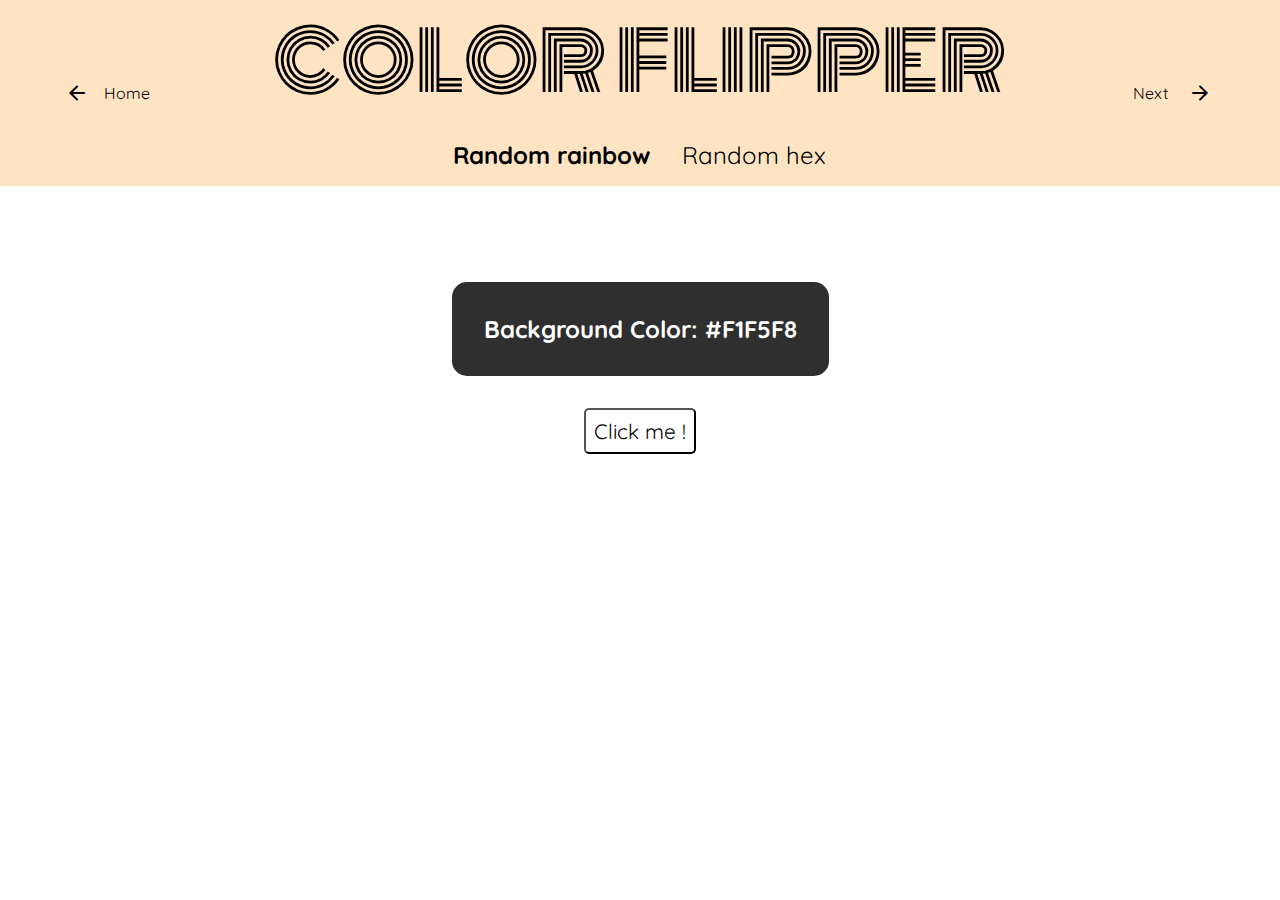
<file: 01-color-flipper/index.html>
<!DOCTYPE html>
<html lang="en">

<head>
  <meta charset="UTF-8" />
  <meta name="viewport" content="width=device-width, initial-scale=1.0" />
  <link rel="stylesheet"
    href="https://fonts.googleapis.com/css2?family=Material+Symbols+Rounded:opsz,wght,FILL,GRAD@20..48,100..700,0..1,-50..200" />
  <title>Color Flipper || Simple</title>

  <!-- styles -->
  <link rel="stylesheet" href="./css/styles.css" />
</head>

<body>
  <header class="header">
    <a href="../index.html" class="arrow-prev">
      <span class="material-symbols-rounded">
        arrow_back
      </span>
      Home
    </a>

    <nav class="nav">
      <div>
        <h1><a href="../index.html">COLOR FLIPPER</a></h1>
        <ul>
          <li>
            <a href="index.html" class="active">Random rainbow</a>
          </li>
          <li>
            <a href="hex.html">Random hex</a>
          </li>
        </ul>
      </div>
    </nav>

    <a href="../02-counter/index.html" class="arrow-next">
      Next
      <span class="material-symbols-rounded">
        arrow_forward
      </span>

    </a>
  </header>
  <main>
    <div>
      <h2>Background Color: <span class="color">
          #F1F5F8
        </span></h2>
      <button id="btn"> Click me !</button>
    </div>
  </main>
  <!-- javascript -->
  <script src="app.js"></script>
</body>

</html>
</file>
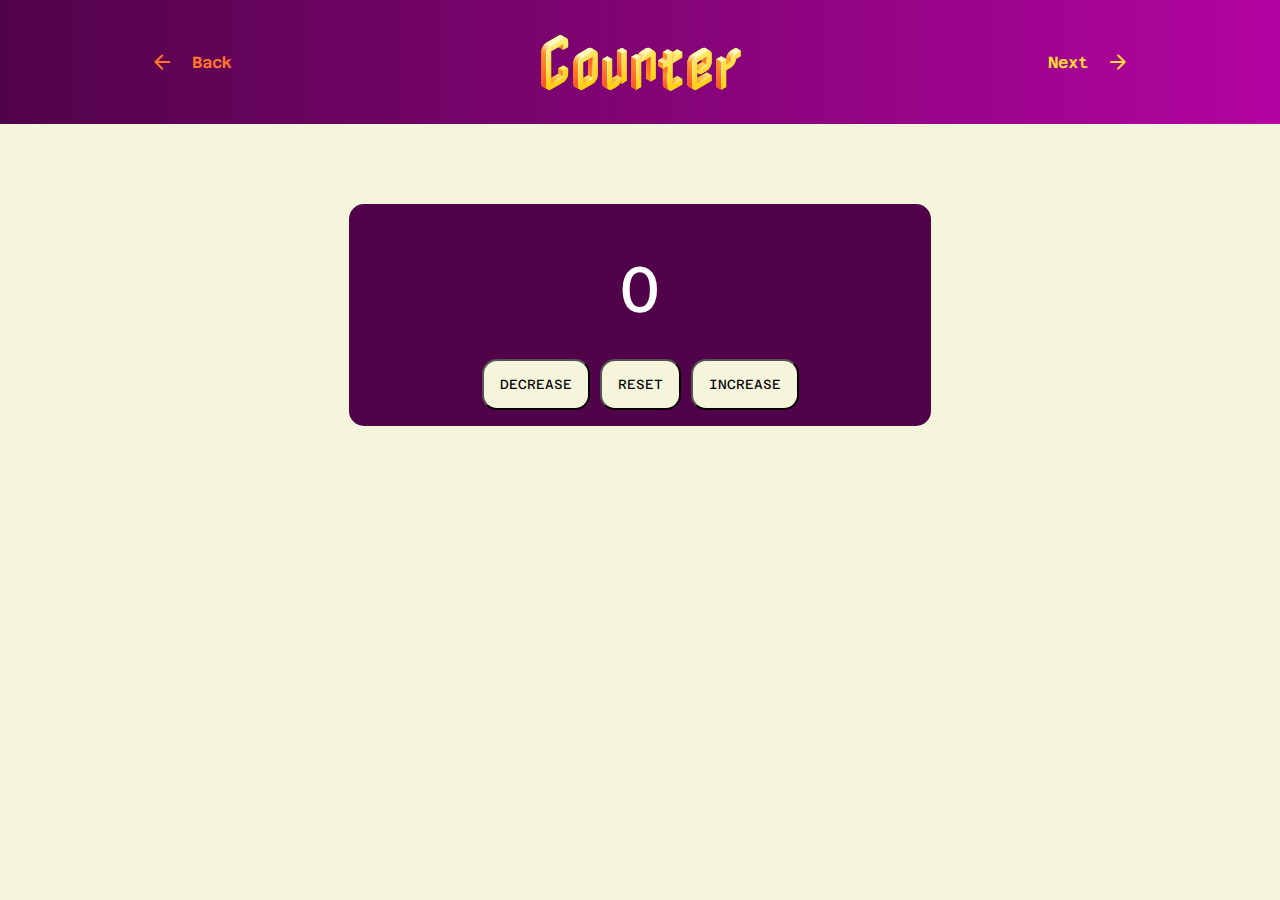
<file: 02-counter/index.html>
<!DOCTYPE html>
<html lang="en">

<head>
  <meta charset="UTF-8" />
  <meta name="viewport" content="width=device-width, initial-scale=1.0" />
  <link rel="stylesheet" href="https://fonts.googleapis.com/css2?family=Material+Symbols+Rounded:opsz,wght,FILL,GRAD@20..48,100..700,0..1,-50..200" />

  <title>Counter</title>

  <!-- styles -->
  <link rel="stylesheet" href="./css/styles.css" />
</head>

<body>
  <header class="header">
    <a href="../01-color-flipper/index.html" class="arrow-prev">
      <span class="material-symbols-rounded">
        arrow_back
      </span>
      Back
    </a>
    <nav>
      <h1>
        <a href="../index.html">Counter</a>
      </h1>
    </nav>

    <a href="../03-reviews/index.html" class="arrow-next">
      Next
      <span class="material-symbols-rounded">
        arrow_forward
      </span>

    </a>
  </header>
  <main>
    <div class="counter">
      <span id="value">0</span>
    </div>
    <div class="button-container">
      <button class="btn decrease">decrease</button>
      <button class="btn reset">reset</button>
      <button class="btn increase">increase</button>
    </div>
  </main>
  <!-- javascript -->
  <script src="app.js"></script>
</body>

</html>
</file>
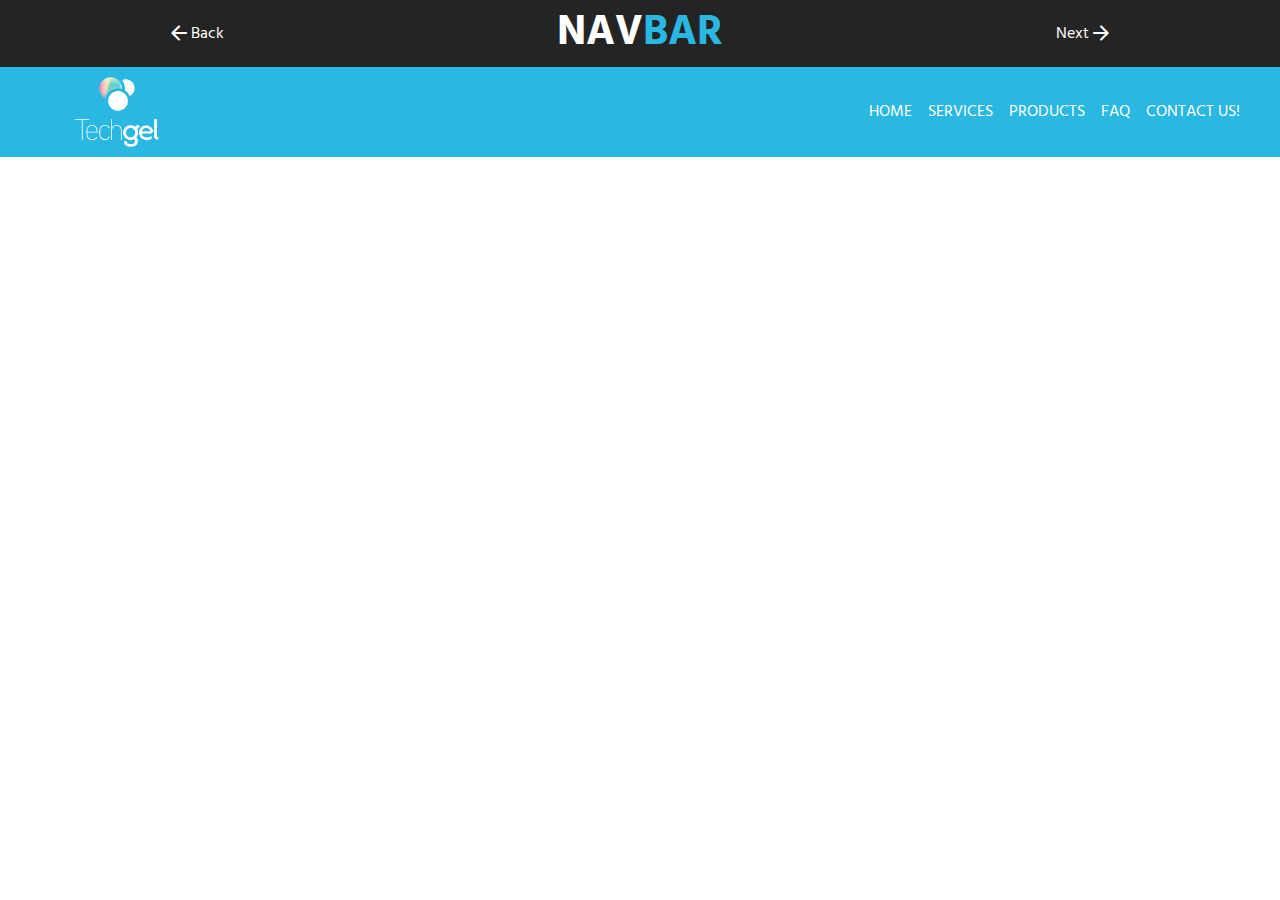
<file: 04-navbar/index.html>
<!DOCTYPE html>
<html lang="en">
<head>
    <meta charset="UTF-8">
    <meta http-equiv="X-UA-Compatible" content="IE=edge">
    <meta name="viewport" content="width=device-width, initial-scale=1.0">
    <!-- Icons -->
    <link rel="stylesheet" href="https://fonts.googleapis.com/css2?family=Material+Symbols+Rounded:opsz,wght,FILL,GRAD@20..48,100..700,0..1,-50..200" />
    <link rel="stylesheet" href="https://fonts.googleapis.com/css2?family=Material+Symbols+Outlined:opsz,wght,FILL,GRAD@48,400,0,0" />
    <!-- Css -->
    <link rel="stylesheet" href="./css/style.css">
    <title>Navbar</title>
</head>

<body>
    <header class="header">
        <!-- Back arrow -->
        <a href="../03-reviews/index.html" class="arrow arrow-prev">
            <span class="material-symbols-rounded">
                arrow_back
            </span>
            Back
        </a>
        <!-- Title -->
        <nav>
            <h1 class="title">
                <a href="../index.html">Nav<span class="blue">bar</span> </a>
            </h1>
        </nav>
        <!-- Next Arrow -->
        <a href="#" class="arrow arrow-next">
            Next
            <span class="material-symbols-rounded">
                arrow_forward
            </span>

        </a>
    </header>
    <main>
        <nav class="nav-proyect">
            <div class="nav-header">
                <img class="logo" src="./img/1027e-ON-header03-techgel_logo.png" alt="logo">
                <button class="material-symbols-outlined menu-icon">
                    menu_open
                </button>
            </div>
            <ul class="links">
                <li><a href="#">Home</a></li>
                <li><a href="#">Services</a></li>
                <li><a href="#">Products</a></li>
                <li><a href="#">FaQ</a></li>
                <li><a href="#">Contact us!</a></li>
            </ul>
        </nav>
    </main>
</body>
<script src="./js/navbar.js"></script>
</html>
</file>
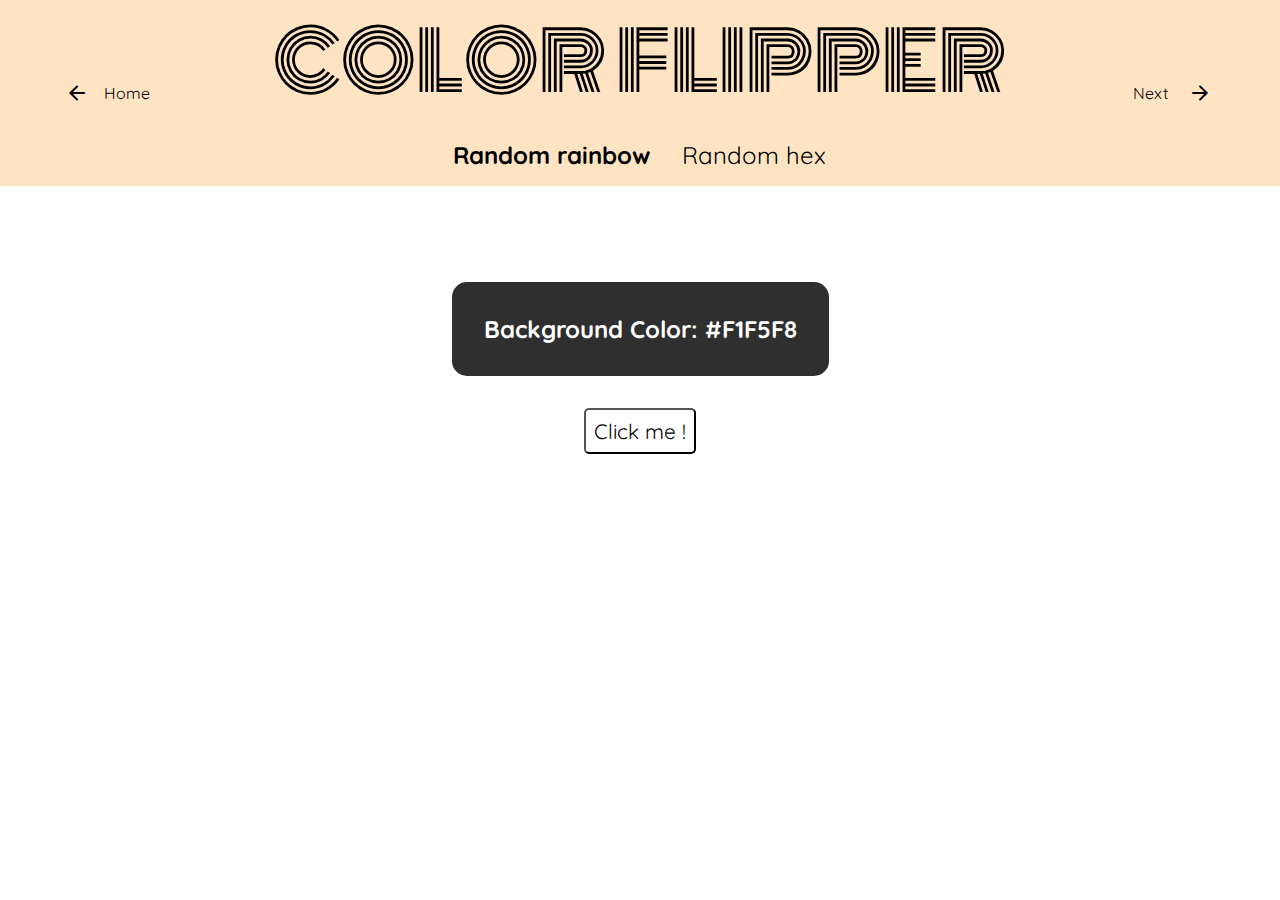
<file: 1-color-flipper/index.html>
<!DOCTYPE html>
<html lang="en">

<head>
  <meta charset="UTF-8" />
  <meta name="viewport" content="width=device-width, initial-scale=1.0" />
  <link rel="stylesheet"
    href="https://fonts.googleapis.com/css2?family=Material+Symbols+Rounded:opsz,wght,FILL,GRAD@20..48,100..700,0..1,-50..200" />
  <title>Color Flipper || Simple</title>

  <!-- styles -->
  <link rel="stylesheet" href="./css/styles.css" />
</head>

<body>
  <header class="header">
    <a href="../index.html" class="arrow-prev">
      <span class="material-symbols-rounded">
        arrow_back
      </span>
      Home
    </a>

    <nav class="nav">
      <div>
        <h1><a href="../index.html">COLOR FLIPPER</a></h1>
        <ul>
          <li>
            <a href="index.html" class="active">Random rainbow</a>
          </li>
          <li>
            <a href="hex.html">Random hex</a>
          </li>
        </ul>
      </div>
    </nav>

    <a href="../2-counter/index.html" class="arrow-next">
      Next
      <span class="material-symbols-rounded">
        arrow_forward
      </span>

    </a>
  </header>
  <main>
    <div>
      <h2>Background Color: <span class="color">
          #F1F5F8
        </span></h2>
      <button id="btn"> Click me !</button>
    </div>
  </main>
  <!-- javascript -->
  <script src="app.js"></script>
</body>

</html>
</file>
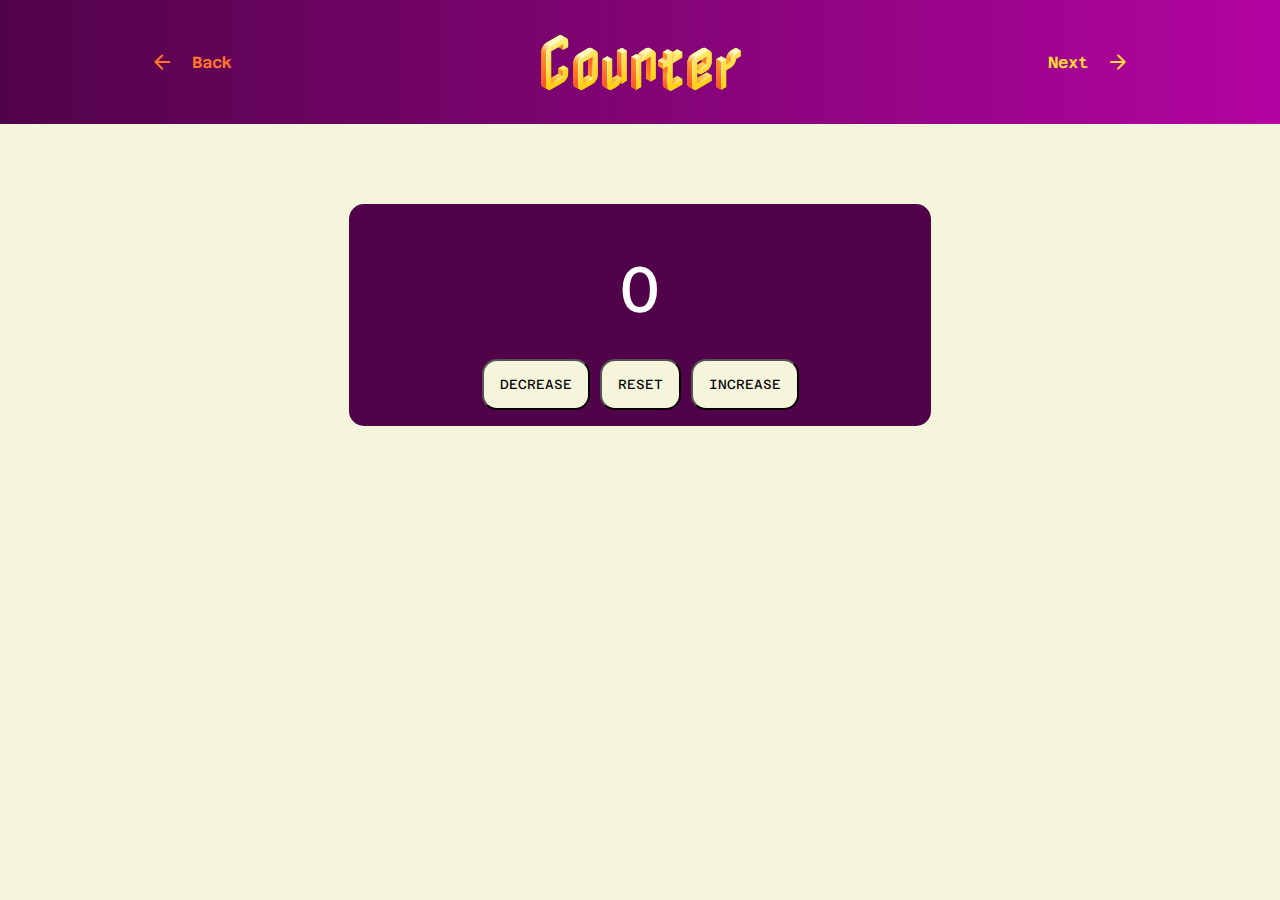
<file: 2-counter/index.html>
<!DOCTYPE html>
<html lang="en">

<head>
  <meta charset="UTF-8" />
  <meta name="viewport" content="width=device-width, initial-scale=1.0" />
  <link rel="stylesheet" href="https://fonts.googleapis.com/css2?family=Material+Symbols+Rounded:opsz,wght,FILL,GRAD@20..48,100..700,0..1,-50..200" />

  <title>Counter</title>

  <!-- styles -->
  <link rel="stylesheet" href="./css/styles.css" />
</head>

<body>
  <header class="header">
    <a href="../1-color-flipper/index.html" class="arrow-prev">
      <span class="material-symbols-rounded">
        arrow_back
      </span>
      Back
    </a>
    <nav>
      <h1>
        <a href="../index.html">Counter</a>
      </h1>
    </nav>

    <a href="../3-reviews/index.html" class="arrow-next">
      Next
      <span class="material-symbols-rounded">
        arrow_forward
      </span>

    </a>
  </header>
  <main>
    <div class="counter">
      <span id="value">0</span>
    </div>
    <div class="button-container">
      <button class="btn decrease">decrease</button>
      <button class="btn reset">reset</button>
      <button class="btn increase">increase</button>
    </div>
  </main>
  <!-- javascript -->
  <script src="app.js"></script>
</body>

</html>
</file>
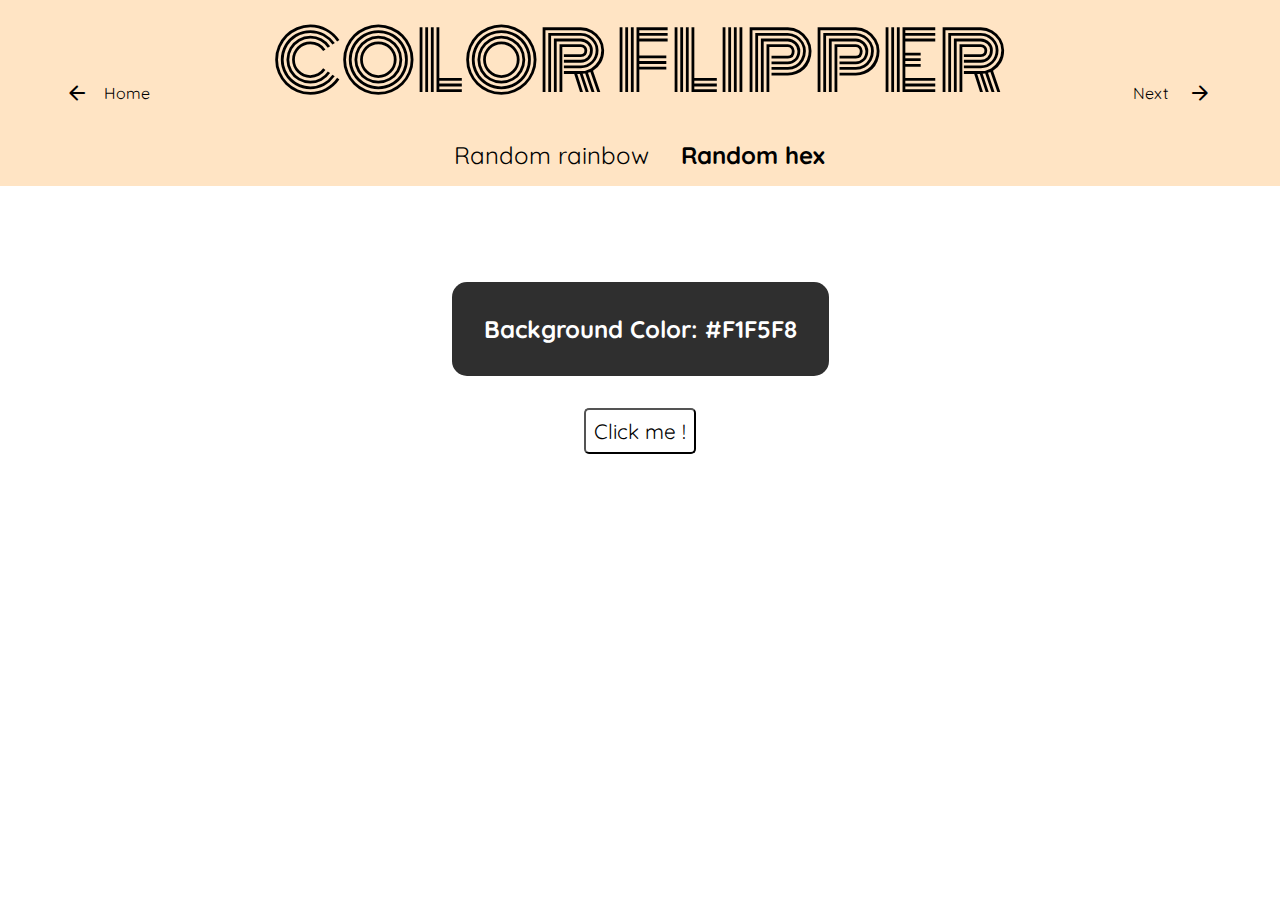
<file: 01-color-flipper/hex.html>
<!DOCTYPE html>
<html lang="en">
  <head>
    <meta charset="UTF-8" />
    <meta name="viewport" content="width=device-width, initial-scale=1.0" />
    <title>
      Color Flipper || Simple
    </title>
    <link rel="stylesheet"
    href="https://fonts.googleapis.com/css2?family=Material+Symbols+Rounded:opsz,wght,FILL,GRAD@20..48,100..700,0..1,-50..200" />
    <!-- styles -->
    <link rel="stylesheet" href="./css/styles.css"/>
  </head>
  <body>
    <header class="header">
      <a href="../index.html" class="arrow-prev">
        <span class="material-symbols-rounded">
          arrow_back
        </span>
        Home
      </a>

      <nav class="nav">
        <div>
          <h1><a href="../index.html">COLOR FLIPPER</a></h1>
          <ul>
            <li>
              <a href="index.html" >Random rainbow</a>
            </li>
            <li>
              <a href="hex.html" class="active">Random hex</a>
            </li>
          </ul>
        </div>
      </nav>

      <a href="../02-counter/index.html" class="arrow-next">
        Next
        <span class="material-symbols-rounded">
          arrow_forward
        </span>

      </a>
    </header>
    <main>
      <div>
        <h2>Background Color: <span class="color">
          #F1F5F8
        </span></h2>
        <button id="btn"> Click me !</button>
      </div>
    </main>
    <!-- javascript -->
    <script src="hex.js"></script>
  </body>
</html>
</file>
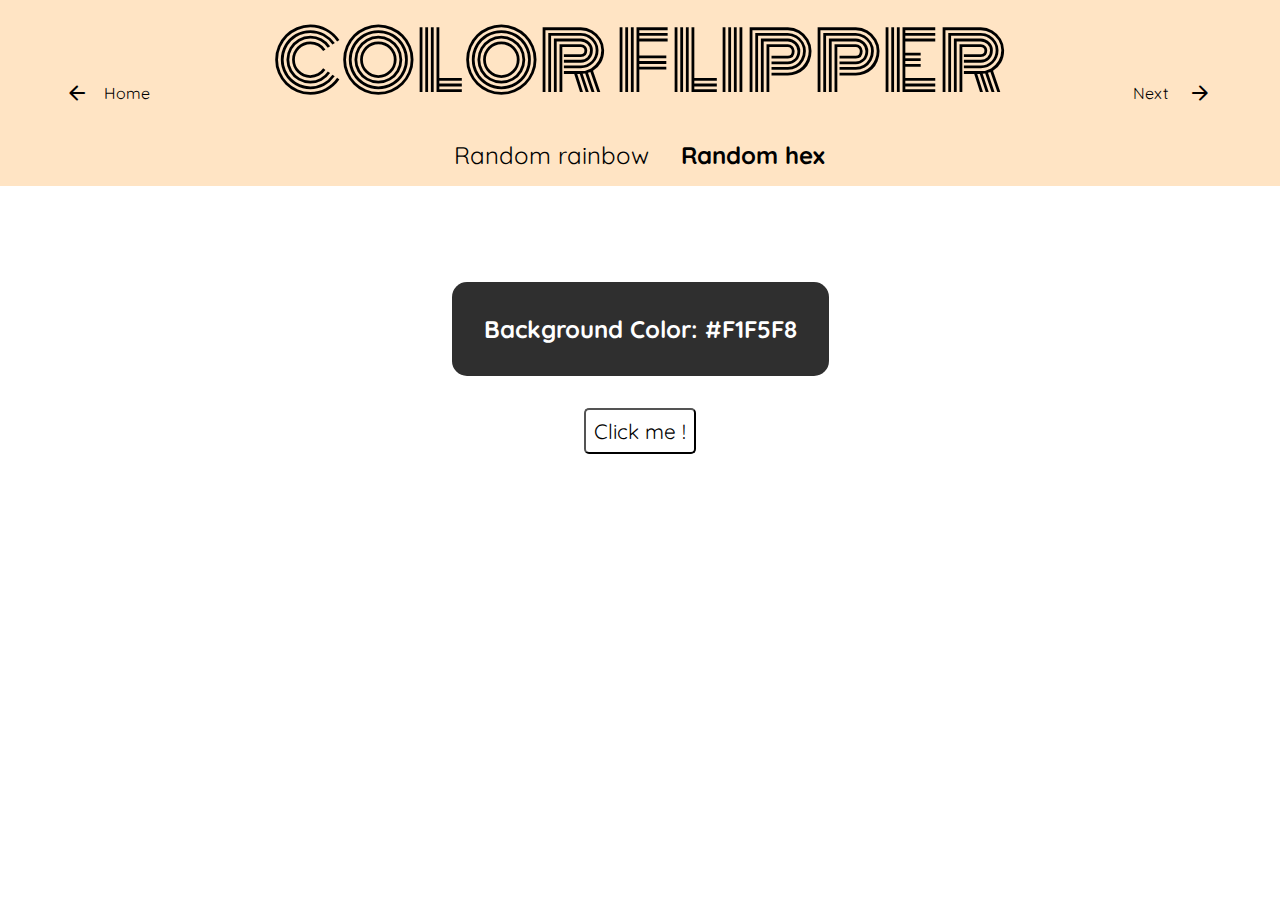
<file: 1-color-flipper/hex.html>
<!DOCTYPE html>
<html lang="en">
  <head>
    <meta charset="UTF-8" />
    <meta name="viewport" content="width=device-width, initial-scale=1.0" />
    <title>
      Color Flipper || Simple
    </title>
    <link rel="stylesheet"
    href="https://fonts.googleapis.com/css2?family=Material+Symbols+Rounded:opsz,wght,FILL,GRAD@20..48,100..700,0..1,-50..200" />
    <!-- styles -->
    <link rel="stylesheet" href="./css/styles.css"/>
  </head>
  <body>
    <header class="header">
      <a href="../index.html" class="arrow-prev">
        <span class="material-symbols-rounded">
          arrow_back
        </span>
        Home
      </a>

      <nav class="nav">
        <div>
          <h1><a href="../index.html">COLOR FLIPPER</a></h1>
          <ul>
            <li>
              <a href="index.html" >Random rainbow</a>
            </li>
            <li>
              <a href="hex.html" class="active">Random hex</a>
            </li>
          </ul>
        </div>
      </nav>

      <a href="../2-counter/index.html" class="arrow-next">
        Next
        <span class="material-symbols-rounded">
          arrow_forward
        </span>

      </a>
    </header>
    <main>
      <div>
        <h2>Background Color: <span class="color">
          #F1F5F8
        </span></h2>
        <button id="btn"> Click me !</button>
      </div>
    </main>
    <!-- javascript -->
    <script src="hex.js"></script>
  </body>
</html>
</file>
<file: 01-color-flipper/css/styles.css>
@import url('https://fonts.googleapis.com/css2?family=Monoton&display=swap');
@import url('https://fonts.googleapis.com/css2?family=Quicksand:wght@300;400;500;600;700&display=swap');
/*
font-family: 'Monoton', cursive;
font-family: 'Quicksand', sans-serif;
*/

*{
  margin: 0;
  padding: 0;
  font-family: 'Quicksand', sans-serif;
}

.header{
  display: flex;
  background-color: bisque;
  justify-content: space-around;
  align-items: center;
}

.nav h1 a{
  font-family: 'Monoton', cursive;
  font-size: 2.5em;
  font-weight: 100;
  text-align: center;
}

.active{
  font-weight: 800;

}
li:hover, .active:hover{
  transition: .3s;
  text-decoration: underline;
}

.nav ul{
  display: flex;
  justify-content: center;
  list-style-type: none;

}
.nav li{
  padding: 1rem;
  text-align: center;
}

.nav a{
  color: black;
  text-decoration: none;
  font-size: 1.5em;
}

/* Arrows */
.arrow-prev, .arrow-next{
  display: flex;
  text-decoration: none;
  color: black;
  align-items: center;
  font-size: 16px;
  width: 100px;
  justify-content: space-around;
}




main div{
   display: flex;
   flex-direction: column;
   max-width: 600px;
   justify-content: center;
   align-items: center;
   margin: 4rem auto;
}

h2{
  background-color: #2f2f2f;
  color: white;
  padding: 2rem;
  border-radius: 15px;
  margin: 2rem;
}

button{
  padding: .5rem;
  font-size: 1.3rem;
  border-radius: 5px;
  background-color: transparent;
}

button:hover{
  background-color: #2f2f2f;
  color: white;
  transition: .3s;
}
</file>
<file: 02-counter/css/styles.css>
@import url('https://fonts.googleapis.com/css2?family=Nabla&display=swap');
@import url('https://fonts.googleapis.com/css2?family=Azeret+Mono:wght@300;500;800&display=swap');
/* font-family: 'Nabla', cursive; */
/*font-family: 'Azeret Mono', monospace;*/

*{
  margin: 0;
  padding: 0;
  font-family: 'Azeret Mono', monospace;
}
body{
  background-color: beige;
}
.header{
  display: flex;
  background-color: bisque;
  justify-content: space-around;
  align-items: center;
  background-image: linear-gradient(to right, #510349 , #b304a1);

}
/* Arrows */
.arrow-prev, .arrow-next{
  display: flex;
  text-decoration: none;
  align-items: center;
  font-size: 16px;
  width: 100px;
  justify-content: space-around;
  font-weight: 600;
}
.arrow-prev{
  color:#FF7727 ;
}

.arrow-next{
  color: #FFDB33;
}

nav{
  padding: 1rem;
}

nav h1 a{
  text-decoration: none;
  font-size: 3.5rem;
  font-family: 'Nabla', cursive;
}

main{
  display: flex;
  flex-direction: column;
  align-items: center;
  justify-content: center;
  margin: 5rem auto;
  background-color: #510349;
  max-width: 550px;
  padding: 1rem;
  border-radius: 15px;
}

.counter{
  color: white;
  font-size: 4em;
  display: flex;
  justify-content: center;
  align-items: center;
  margin: 2rem;
}


.btn{
  padding: 1rem;
  border-radius: 15px;
  background-color: beige;
  color: black;
  text-transform: uppercase;
}

.btn:hover{
  box-shadow: inset -3px -3px 3px #b4b4b456;
  transition: all .2s;
  background-color: black;
  color: white;

}
</file>
<file: 04-navbar/css/style.css>
@import url('https://fonts.googleapis.com/css2?family=Hind:wght@300;400;700&display=swap');

*{
    margin: 0;
    padding: 0;
    box-sizing: border-box;
    font-family: 'Hind', sans-serif;
}
/* Header */
.header{
    background-color: #242424;
    display: flex;
    justify-content: space-around;
    align-items: center;
}
.header nav a{
    color: white;
    text-decoration: none;
    text-transform: uppercase;
    font-size: 1.3em;
}
.header .blue{
    color: #2AB7E1;
}
.arrow{
    color: white;
    text-decoration: none;
    display: flex;
}

/*Navbar*/

.nav-proyect{
    background-color: #2AB7E1;
}
.nav-proyect .logo{
    height: 90px;
}
.nav-header{
    display: flex;
    justify-content: space-between;
    margin: 0 2rem;
}

.menu-icon{
    color: white;
    background-color: transparent;
    border: 0;
    transition: .5s ease-in-out transform;
}
.rotation{
    transform: rotate(-90deg);
    color: #242424 ;
}

/* Links */

.links{
    height: 0;
    overflow: hidden;
    list-style: none;
    transition: .3s ease-in-out;
}

.show-links{
    height: 12rem;
    transition: .3s ease-in-out;
}
.links li{
    margin: .5rem 3rem;
}
.links li a{
    color: white;
    text-decoration: none;
    text-transform: uppercase;
}

.links li a:hover{
    font-weight: bold;
}


@media (min-width: 760px){
    .menu-icon{
        display: none;}
    .nav-proyect{
        display: flex;
        justify-content: space-between;
        align-items: center;
        padding: 0 2rem;
    }
    .links{
        height: auto;
        display: flex;
        align-items: center;
    }
    .links li{
        margin: .5rem .5rem;
    }
}
</file>
<file: 1-color-flipper/css/styles.css>
@import url('https://fonts.googleapis.com/css2?family=Monoton&display=swap');
@import url('https://fonts.googleapis.com/css2?family=Quicksand:wght@300;400;500;600;700&display=swap');
/*
font-family: 'Monoton', cursive;
font-family: 'Quicksand', sans-serif;
*/

*{
  margin: 0;
  padding: 0;
  font-family: 'Quicksand', sans-serif;
}

.header{
  display: flex;
  background-color: bisque;
  justify-content: space-around;
  align-items: center;
}

.nav h1 a{
  font-family: 'Monoton', cursive;
  font-size: 2.5em;
  font-weight: 100;
  text-align: center;
}

.active{
  font-weight: 800;

}
li:hover, .active:hover{
  transition: .3s;
  text-decoration: underline;
}

.nav ul{
  display: flex;
  justify-content: center;
  list-style-type: none;

}
.nav li{
  padding: 1rem;
  text-align: center;
}

.nav a{
  color: black;
  text-decoration: none;
  font-size: 1.5em;
}

/* Arrows */
.arrow-prev, .arrow-next{
  display: flex;
  text-decoration: none;
  color: black;
  align-items: center;
  font-size: 16px;
  width: 100px;
  justify-content: space-around;
}




main div{
   display: flex;
   flex-direction: column;
   max-width: 600px;
   justify-content: center;
   align-items: center;
   margin: 4rem auto;
}

h2{
  background-color: #2f2f2f;
  color: white;
  padding: 2rem;
  border-radius: 15px;
  margin: 2rem;
}

button{
  padding: .5rem;
  font-size: 1.3rem;
  border-radius: 5px;
  background-color: transparent;
}

button:hover{
  background-color: #2f2f2f;
  color: white;
  transition: .3s;
}
</file>
<file: 2-counter/css/styles.css>
@import url('https://fonts.googleapis.com/css2?family=Nabla&display=swap');
@import url('https://fonts.googleapis.com/css2?family=Azeret+Mono:wght@300;500;800&display=swap');
/* font-family: 'Nabla', cursive; */
/*font-family: 'Azeret Mono', monospace;*/

*{
  margin: 0;
  padding: 0;
  font-family: 'Azeret Mono', monospace;
}
body{
  background-color: beige;
}
.header{
  display: flex;
  background-color: bisque;
  justify-content: space-around;
  align-items: center;
  background-image: linear-gradient(to right, #510349 , #b304a1);

}
/* Arrows */
.arrow-prev, .arrow-next{
  display: flex;
  text-decoration: none;
  align-items: center;
  font-size: 16px;
  width: 100px;
  justify-content: space-around;
  font-weight: 600;
}
.arrow-prev{
  color:#FF7727 ;
}

.arrow-next{
  color: #FFDB33;
}

nav{
  padding: 1rem;
}

nav h1 a{
  text-decoration: none;
  font-size: 3.5rem;
  font-family: 'Nabla', cursive;
}

main{
  display: flex;
  flex-direction: column;
  align-items: center;
  justify-content: center;
  margin: 5rem auto;
  background-color: #510349;
  max-width: 550px;
  padding: 1rem;
  border-radius: 15px;
}

.counter{
  color: white;
  font-size: 4em;
  display: flex;
  justify-content: center;
  align-items: center;
  margin: 2rem;
}


.btn{
  padding: 1rem;
  border-radius: 15px;
  background-color: beige;
  color: black;
  text-transform: uppercase;
}

.btn:hover{
  box-shadow: inset -3px -3px 3px #b4b4b456;
  transition: all .2s;
  background-color: black;
  color: white;

}
</file>
